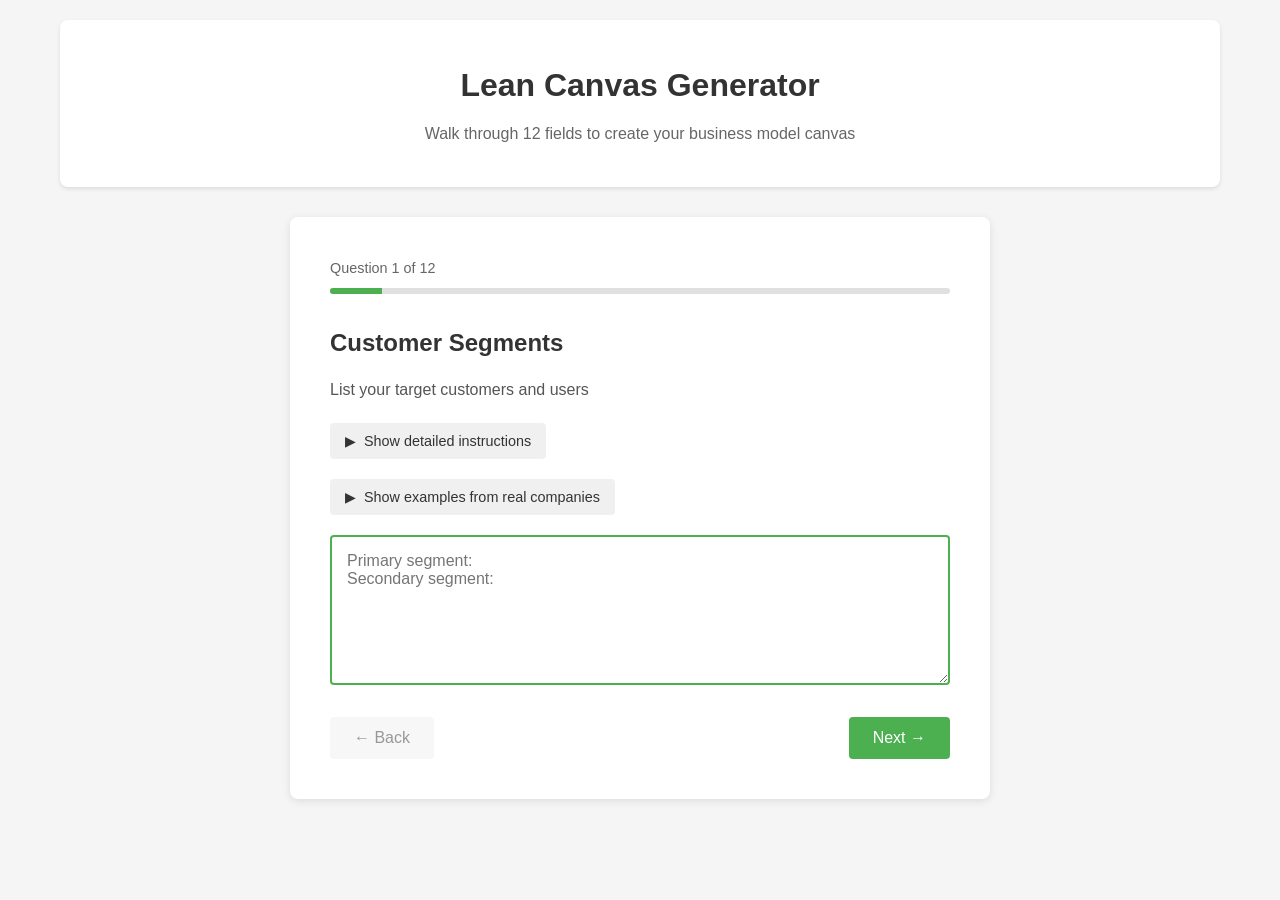
<file: index.html>
<!DOCTYPE html>
<html lang="en">
  <head>
    <meta charset="UTF-8" />
    <meta name="viewport" content="width=device-width, initial-scale=1.0" />
    <title>Lean Canvas Generator</title>
    <style>
      * {
        margin: 0;
        padding: 0;
        box-sizing: border-box;
      }

      body {
        font-family: -apple-system, BlinkMacSystemFont, "Segoe UI", Roboto,
          Oxygen, Ubuntu, Cantarell, sans-serif;
        line-height: 1.6;
        color: #333;
        background: #f5f5f5;
      }

      .container {
        max-width: 1200px;
        margin: 0 auto;
        padding: 20px;
      }

      /* Header */
      header {
        text-align: center;
        padding: 40px 20px;
        background: white;
        margin-bottom: 30px;
        border-radius: 8px;
        box-shadow: 0 2px 4px rgba(0, 0, 0, 0.1);
      }

      header h1 {
        font-size: 2rem;
        margin-bottom: 10px;
      }

      header p {
        color: #666;
      }

      /* Wizard Mode Styles */
      #wizardView {
        display: block;
      }

      #canvasView {
        display: none;
      }

      .wizard-card {
        background: white;
        border-radius: 8px;
        padding: 40px;
        max-width: 700px;
        margin: 0 auto;
        box-shadow: 0 2px 8px rgba(0, 0, 0, 0.1);
      }

      .progress-bar {
        margin-bottom: 30px;
      }

      .progress-text {
        font-size: 0.9rem;
        color: #666;
        margin-bottom: 8px;
      }

      .progress-track {
        width: 100%;
        height: 6px;
        background: #e0e0e0;
        border-radius: 3px;
        overflow: hidden;
      }

      .progress-fill {
        height: 100%;
        background: #4caf50;
        transition: width 0.3s ease;
      }

      .field-title {
        font-size: 1.5rem;
        margin-bottom: 15px;
        font-weight: 600;
      }

      .brief-instruction {
        font-size: 1rem;
        color: #555;
        margin-bottom: 20px;
      }

      .detailed-instruction {
        margin-bottom: 20px;
      }

      .detail-toggle {
        background: #f0f0f0;
        border: none;
        padding: 10px 15px;
        border-radius: 4px;
        cursor: pointer;
        font-size: 0.9rem;
        color: #333;
        display: flex;
        align-items: center;
        gap: 8px;
        margin-bottom: 10px;
      }

      .detail-toggle:hover {
        background: #e0e0e0;
      }

      .detail-content {
        display: none;
        background: #f9f9f9;
        padding: 15px;
        border-radius: 4px;
        font-size: 0.95rem;
        color: #555;
        line-height: 1.6;
        margin-top: 10px;
      }

      .detail-content.active {
        display: block;
      }

      .examples-section {
        margin-bottom: 20px;
      }

      .examples-content {
        display: none;
        background: #f9f9f9;
        padding: 10px 12px;
        border-radius: 4px;
        font-size: 0.85rem;
        color: #333;
        line-height: 1.5;
        margin-top: 10px;
      }

      .examples-content.active {
        display: block;
      }

      .example-item {
        margin-bottom: 6px;
        color: #555;
      }

      .example-item:last-child {
        margin-bottom: 0;
      }

      .example-company {
        font-weight: 600;
        color: #4caf50;
      }

      .input-area {
        margin-bottom: 25px;
      }

      textarea {
        width: 100%;
        min-height: 150px;
        padding: 15px;
        border: 2px solid #ddd;
        border-radius: 4px;
        font-size: 1rem;
        font-family: inherit;
        resize: vertical;
        transition: border-color 0.2s;
      }

      textarea:focus {
        outline: none;
        border-color: #4caf50;
      }

      .navigation {
        display: flex;
        justify-content: space-between;
        gap: 10px;
      }

      button {
        padding: 12px 24px;
        border: none;
        border-radius: 4px;
        font-size: 1rem;
        cursor: pointer;
        transition: all 0.2s;
      }

      .btn-primary {
        background: #4caf50;
        color: white;
      }

      .btn-primary:hover {
        background: #45a049;
      }

      .btn-secondary {
        background: #f0f0f0;
        color: #333;
      }

      .btn-secondary:hover {
        background: #e0e0e0;
      }

      .btn-secondary:disabled {
        opacity: 0.5;
        cursor: not-allowed;
      }

      /* Canvas View Styles */
      .canvas-controls {
        background: white;
        padding: 20px;
        border-radius: 8px;
        margin-bottom: 20px;
        display: flex;
        justify-content: space-between;
        align-items: center;
        flex-wrap: wrap;
        gap: 15px;
        box-shadow: 0 2px 4px rgba(0, 0, 0, 0.1);
      }

      .canvas-title-input {
        padding: 10px;
        border: 2px solid #ddd;
        border-radius: 4px;
        font-size: 1rem;
        flex: 1;
        min-width: 200px;
      }

      .export-buttons {
        display: flex;
        gap: 10px;
        flex-wrap: wrap;
      }

      .canvas-grid {
        background: white;
        border-radius: 8px;
        padding: 20px;
        box-shadow: 0 2px 8px rgba(0, 0, 0, 0.1);
        display: grid;
        grid-template-columns: repeat(5, 1fr);
        grid-template-rows: repeat(3, auto);
        gap: 1px;
        background: #ddd;
      }

      .canvas-box {
        background: white;
        padding: 20px;
        min-height: 200px;
        position: relative;
      }

      .canvas-box h3 {
        font-size: 0.9rem;
        text-transform: uppercase;
        color: #666;
        margin-bottom: 10px;
        letter-spacing: 0.5px;
      }

      .canvas-box-content {
        font-size: 0.95rem;
        white-space: pre-wrap;
        color: #333;
        line-height: 1.5;
      }

      /* Grid layout matching standard Lean Canvas */
      .box-problem {
        grid-column: 1;
        grid-row: 1;
      }
      .box-solution {
        grid-column: 2;
        grid-row: 1;
      }
      .box-uniqueValueProposition {
        grid-column: 3;
        grid-row: 1;
      }
      .box-unfairAdvantage {
        grid-column: 4;
        grid-row: 1;
      }
      .box-customerSegments {
        grid-column: 5;
        grid-row: 1;
      }

      .box-existingAlternatives {
        grid-column: 1;
        grid-row: 2;
      }
      .box-keyMetrics {
        grid-column: 2;
        grid-row: 2;
      }
      .box-highLevelConcept {
        grid-column: 3;
        grid-row: 2;
      }
      .box-channels {
        grid-column: 4;
        grid-row: 2;
      }
      .box-earlyAdopters {
        grid-column: 5;
        grid-row: 2;
      }

      .box-costStructure {
        grid-column: 1 / 4;
        grid-row: 3;
      }
      .box-revenueStreams {
        grid-column: 4 / 6;
        grid-row: 3;
      }

      /* Print Styles */
      @media print {
        body {
          background: white;
        }
        .canvas-controls,
        header {
          display: none;
        }
        .canvas-grid {
          box-shadow: none;
          border: 2px solid #000;
        }
        .canvas-box {
          border: 1px solid #333;
        }
      }

      /* Responsive */
      @media (max-width: 768px) {
        .wizard-card {
          padding: 20px;
        }

        .canvas-grid {
          grid-template-columns: 1fr;
          grid-template-rows: auto;
        }

        .canvas-box {
          grid-column: 1 !important;
          grid-row: auto !important;
        }
      }
    </style>
  </head>
  <body>
    <div class="container">
      <header>
        <h1>Lean Canvas Generator</h1>
        <p>Walk through 12 fields to create your business model canvas</p>
      </header>

      <!-- Wizard View -->
      <div id="wizardView">
        <div class="wizard-card">
          <div class="progress-bar">
            <div class="progress-text">
              <span id="progressText">Question 1 of 12</span>
            </div>
            <div class="progress-track">
              <div
                class="progress-fill"
                id="progressFill"
                style="width: 8.33%"
              ></div>
            </div>
          </div>

          <h2 class="field-title" id="fieldTitle"></h2>
          <p class="brief-instruction" id="briefInstruction"></p>

          <div class="detailed-instruction">
            <button class="detail-toggle" id="detailToggle">
              <span id="toggleIcon">▶</span>
              <span>Show detailed instructions</span>
            </button>
            <div class="detail-content" id="detailContent"></div>
          </div>

          <div class="examples-section">
            <button class="detail-toggle" id="examplesToggle">
              <span id="examplesToggleIcon">▶</span>
              <span>Show examples from real companies</span>
            </button>
            <div class="examples-content" id="examplesContent"></div>
          </div>

          <div class="input-area">
            <textarea
              id="fieldInput"
              placeholder="Enter your answer here..."
              autofocus
            ></textarea>
          </div>

          <div class="navigation">
            <button class="btn-secondary" id="backBtn" disabled>← Back</button>
            <button class="btn-primary" id="nextBtn">Next →</button>
          </div>
        </div>
      </div>

      <!-- Canvas View -->
      <div id="canvasView">
        <div class="canvas-controls">
          <input
            type="text"
            class="canvas-title-input"
            id="canvasTitle"
            placeholder="Canvas Title (optional)"
          />
          <div class="export-buttons">
            <button class="btn-secondary" id="editBtn">✏️ Edit</button>
            <button class="btn-primary" id="exportMdBtn">
              📄 Export Markdown
            </button>
            <button class="btn-primary" id="exportPdfBtn">🖨️ Print/PDF</button>
            <button class="btn-secondary" id="copyBtn">📋 Copy</button>
            <button class="btn-secondary" id="newCanvasBtn">
              🔄 New Canvas
            </button>
          </div>
        </div>

        <div class="canvas-grid" id="canvasGrid"></div>
      </div>
    </div>

    <script>
      // Field Definitions (ordered: 1a, 1b, 2a, 2b, 3a, 3b, 4, 5, 6, 7, 8, 9)
      const FIELDS = [
        {
          id: "customerSegments",
          title: "Customer Segments",
          brief: "List your target customers and users",
          detailed:
            "A customer is someone who pays for your product. A user does not. Your list of customer segments should represent the total addressable market (TAM) for your idea. Be specific - not 'everyone'. Include demographics, behaviors, and needs. If you have different user types (e.g., buyers vs users), list both. Start narrow - you can expand later.",
          placeholder: "Primary segment:\nSecondary segment:",
          examples: [
            { company: "Airbnb", text: "Guest. #buyer\nHosts. #seller" },
            {
              company: "Facebook",
              text: "College student. #user\nAdvertisers. #customers",
            },
            { company: "Starbucks", text: "Coffee drinkers." },
            {
              company: "Altverse-Big",
              text: "Software developers/agencies\nMarketers\nRetail\nConstruction\nTravel\nEducation\nHealthcare",
            },
            {
              company: "Altverse-Home-Construction",
              text: "Architects. #customers\nHomeowners #user",
            },
            {
              company: "Altverse-Retail-Furniture",
              text: "Retailer. #customers\nConsumer. #user",
            },
          ],
        },
        {
          id: "earlyAdopters",
          title: "Early Adopters",
          brief: "List characteristics of your ideal customer",
          detailed:
            "Your objective is to define an early adopter, not a mainstream customer. Your early adopters represent a specific subset of your total addressable market - this is your ideal starting customer segment (also called your ideal customer profile). Your sole job should be to find and target early adopters, which requires bold, clear, and specific messaging.",
          placeholder: "Characteristics:\n- \n- \n- ",
          examples: [
            {
              company: "Airbnb",
              text: "Travelers attending events/conventions. #buyer\nPeople with extra rooms willing to rent. #seller",
            },
            {
              company: "Facebook",
              text: "Ivy League Schools starting with Harvard University. #user\nAdvertisers that want to reach college students. #customer",
            },
            {
              company: "Starbucks",
              text: "People who brew their coffee at home.",
            },
            {
              company: "Altverse",
              text: "Software developers/agencies that build AR VR apps for clients.",
            },
            {
              company: "Altverse-Home-Construction",
              text: "Architects who build 3D renderings for their clients.",
            },
            {
              company: "Altverse-Retail-Furniture",
              text: "Furniture retailers.",
            },
          ],
        },
        {
          id: "problem",
          title: "Problem",
          brief: "List your customer's top 3 problems",
          detailed:
            "What are the most painful problems your customers face? Focus on problems worth solving - ones customers actively try to solve today. Prioritize the top one to three issues that you believe are most pressing for your customers.",
          placeholder: "1. Problem one\n2. Problem two\n3. Problem three",
          examples: [
            {
              company: "Airbnb",
              text: "Looking for a room to rent when hotels are sold out. #buyer\nEarn extra cash by renting a room in your house/apartment. #seller",
            },
            {
              company: "Facebook",
              text: "Existing online social networks fail to deliver on core promises: friends as badges vs true friends, low quality conversations, low user engagement.\nAdvertisers want a highly targeted and active audience. #customer",
            },
            {
              company: "Starbucks",
              text: "People have limited choices for freshly brewed high quality coffee.",
            },
            {
              company: "Altverse",
              text: "Creating AR/VR apps is hard.\nRequires coding skills.\nTakes too long.\nExpensive.",
            },
            {
              company: "Altverse-Retail-Furniture",
              text: "Creating 3D models for e-commerce requires technical skills and is expensive. #customer\nCustomers struggle with visualizing if furniture will fit in their space. #user",
            },
          ],
        },
        {
          id: "existingAlternatives",
          title: "Existing Alternatives",
          brief: "List how these problems are solved today",
          detailed:
            "Document how you think your early adopters currently address these problems. Unless you are solving a brand new problem (unlikely), solutions probably already exist. These solutions may not be from an obvious competitor - they could be email, spreadsheets, or manual processes.",
          placeholder: "Current solutions customers use...",
          examples: [
            {
              company: "Airbnb",
              text: "Hotel rooms #buyer\nCouch surfing #buyer\nStay with friend #buyer\nCan only rent out entire apartment #seller",
            },
            {
              company: "Facebook",
              text: "Friendster, MySpace #user\nBanner ads, Google AdWords, Yahoo #customer",
            },
            {
              company: "Starbucks",
              text: "Supermarket coffee\nDunkin' Donuts/McDonald's\nHome brewed coffee",
            },
            {
              company: "Altverse",
              text: "Google AR/VR\nApple ARKit\nVuforia\nMAXST\nUnity",
            },
            {
              company: "Altverse-Home-Construction",
              text: "BIM & CAD tools\nSketchUp\nAutodesk",
            },
            {
              company: "Altverse-Retail-Furniture",
              text: "Build in house\nHire a software development agency\nHouzz",
            },
          ],
        },
        {
          id: "uniqueValueProposition",
          title: "Unique Value Proposition",
          brief:
            "Single, clear, compelling message that turns an unaware visitor into an interested prospect",
          detailed:
            "Defining a UVP forces you to answer the question: why is your product different and worth paying attention to? Focus on outcomes - a good UVP gets inside customers' heads and focuses on the benefits they will derive from using your product. The key to crafting an effective UVP is connecting it to the number one problem you are solving for your customers. A compelling unique value proposition either promises a better desired outcome, a better way of achieving the desired outcome, or both. Limit to 120 characters if possible.",
          placeholder: "We help X do Y by Z...",
          examples: [
            {
              company: "Airbnb",
              text: "Earn extra cash #seller\nFind a hotel room alternative #buyer",
            },
            {
              company: "Facebook",
              text: "Connect and share with your friends, not strangers #user\nReach a highly segmented audience of active users with a high ROI #customer",
            },
            {
              company: "Starbucks",
              text: "A third place between work and home.",
            },
            {
              company: "Altverse",
              text: "Create rich, immersive AR VR experiences. No coding required.",
            },
            {
              company: "Altverse-Retail-Furniture",
              text: "Quickly embed 3D models to enhance online shopping experience.",
            },
          ],
        },
        {
          id: "highLevelConcept",
          title: "High-Level Concept",
          brief:
            "List your X for Y analogy (e.g., YouTube = Flickr for videos)",
          detailed:
            "An analogy that quickly explains your concept. Format: '[Known thing] for [your market]'. Examples: 'YouTube for education' or 'Uber for dog walking'. The high-concept pitch should not be confused with a UVP and is not intended to be used on your landing page. It's effectively used in scenarios where you want to quickly get your idea across and make it easy to spread.",
          placeholder: "X for Y",
          examples: [
            { company: "Airbnb", text: "Couch surfing for professionals." },
            {
              company: "Facebook",
              text: "Friendster for college students. #user",
            },
            { company: "Starbucks", text: "McDonald's for coffee." },
            { company: "Altverse", text: "No code VR apps." },
            {
              company: "Altverse-Retail-Furniture",
              text: "Ikea place for your furniture.",
            },
          ],
        },
        {
          id: "solution",
          title: "Solution",
          brief: "Outline possible solutions for each problem",
          detailed:
            "Know that it is fairly common for your customer problems to get reprioritized or completely replaced with new ones after just a few customer conversations. Simply sketch out the simplest thing you could possibly build to address each problem listed on your Lean Canvas. Bind a solution to your problem as late as possible.",
          placeholder:
            "Solution for problem 1:\nSolution for problem 2:\nSolution for problem 3:",
          examples: [
            {
              company: "Airbnb",
              text: "Marketplace that connects guests with hosts.",
            },
            {
              company: "Facebook",
              text: "Instead of trying to create a new social network, remove friction from pre-existing social networks such as those on college campuses.",
            },
            {
              company: "Starbucks",
              text: "Bring Italian coffeehouse tradition to the US.",
            },
            {
              company: "Altverse",
              text: "Scan a physical space or object with your phone to create a 3D model.\nQuickly customize your model.\nDeploy your app with a single click.",
            },
          ],
        },
        {
          id: "channels",
          title: "Channels",
          brief: "List your paths to customers",
          detailed:
            "Failing to build a clear path to customers is among the top reasons why startups fail. It's important to think about your scalable channels from day one so that you can start building and testing them early. The initial goal of a startup is to learn, not to scale. So, at first, it's OK to rely on any channels that get you in front of potential customers.",
          placeholder: "1. Channel one\n2. Channel two\n3. Channel three",
          examples: [
            {
              company: "Airbnb",
              text: "Billboards. Online ads. Word of mouth.",
            },
            {
              company: "Facebook",
              text: "Viral usage model. #user\nSeed Ivy League Schools. #user\nAuction based platform. #customer\nDirect sales. #customer",
            },
            {
              company: "Starbucks",
              text: "Retail stores, supermarkets, advertising.",
            },
            {
              company: "Altverse",
              text: "Direct sales.\nConferences.\nAds.\nTrade shows.",
            },
          ],
        },
        {
          id: "revenueStreams",
          title: "Revenue Streams",
          brief: "List your sources of revenue",
          detailed:
            "How will you make money? The price you pick determines your customer segment. Getting paid is the first form of validation - getting a customer to give you money is one of the hardest challenges. Include pricing model (subscription, one-time, freemium, transaction fee), price points, and revenue per customer.",
          placeholder: "Primary revenue:\nSecondary revenue:\nPricing model:",
          examples: [
            { company: "Airbnb", text: "Booking fee" },
            {
              company: "Facebook",
              text: "Derivative currency: 300 average monthly page views per user. #user\nAdvertising revenue: $1 CPM, X CPC, Y CPA. #customers\nARPU = $0.3/month\nUser lifetime value = ARPU × 4 years = $14.40",
            },
            {
              company: "Starbucks",
              text: "Coffee: $5 per cup\nCoffee beans: $12 per bag",
            },
            {
              company: "Altverse-Big",
              text: "30 day free trial\n$50/month for unlimited apps",
            },
            {
              company: "Altverse-Home-Construction",
              text: "30 day free trial\n$100/month for unlimited apps",
            },
            {
              company: "Altverse-Retail-Furniture",
              text: "$1 per rendered object per year",
            },
          ],
        },
        {
          id: "costStructure",
          title: "Cost Structure",
          brief: "List your fixed and variable costs",
          detailed:
            "What will it cost you to define, build, and launch your MVP? What will your ongoing burn rate look like (salaries, office rent, etc.)? First, model the runway you will need to define, build, and launch your MVP. Then revise after you get there. Include customer acquisition costs, hosting/infrastructure, salaries, and tools/services.",
          placeholder: "Fixed costs:\n- \nVariable costs:\n- ",
          examples: [
            { company: "Airbnb", text: "Website. Advertising. People costs." },
            {
              company: "Facebook",
              text: "People: Unpaid\nHosting costs: $85/month",
            },
            { company: "Starbucks", text: "People\nRetail store costs" },
            {
              company: "Altverse",
              text: "Hosting costs\nPeople costs: 40 hours × $65/hour = $10,000/month",
            },
          ],
        },
        {
          id: "keyMetrics",
          title: "Key Metrics",
          brief: "List key numbers telling how your business is doing today",
          detailed:
            "List the top three to five metrics that you'll use to measure whether your business model is working. Instead of measuring how much stuff you're building (outputs), focus on measuring how many people are using your product and how (outcomes). The right outcome metrics tend to be customer-centric versus product-centric. Examples include: Number of new customers, Monthly recurring revenue (MRR), Customer lifetime value (LTV), Daily/Monthly active users.",
          placeholder: "1. Metric one\n2. Metric two\n3. Metric three",
          examples: [
            {
              company: "Airbnb",
              text: "Guest nights booked\nNumber of listings #seller\nNumber of searches #buyer",
            },
            {
              company: "Facebook",
              text: "$100 million valuation in two years\nCustomer traction: Impressions, clicks, conversions #customer\nUser traction: DAU MAU Page Views #user",
            },
            {
              company: "Starbucks",
              text: "Number of cups served\nNumber of customers\nAverage revenue per customer",
            },
            {
              company: "Altverse",
              text: "Number of trials\nPaid conversion rate\nLTV/CAC",
            },
            {
              company: "Altverse-Retail-Furniture",
              text: "Number of objects rendered\nPaid conversion rate\nLTV/CAC",
            },
          ],
        },
        {
          id: "unfairAdvantage",
          title: "Unfair Advantage",
          brief: "Something that can't easily be copied or bought",
          detailed:
            "A real unfair advantage is something that cannot be easily copied or bought. Examples include: insider information, the right 'expert' endorsements, a dream team, personal authority, network effects, platform effects, community, existing customers, organic SEO ranking. If an unfair advantage story isn't readily apparent, it is always better to leave this box blank rather than stuffing it with a weak unfair advantage. The good news is that you don't need one from the outset.",
          placeholder: "Our advantage is...",
          examples: [
            { company: "Airbnb", text: "Blank" },
            {
              company: "Facebook",
              text: "High user engagement through network effects translates to more clicks for advertisements. #customers",
            },
            {
              company: "Starbucks",
              text: "Community convenience and accessibility.",
            },
            { company: "Altverse", text: "Platform effect." },
            { company: "Altverse-Retail-Furniture", text: "Blank" },
          ],
        },
      ];

      // State Management
      let state = {
        currentField: 0,
        canvasTitle: "",
        fields: {},
        source: "manual",
        createdAt: new Date().toISOString(),
        updatedAt: new Date().toISOString(),
      };

      // Initialize fields
      FIELDS.forEach((field) => {
        state.fields[field.id] = { value: "", notes: "" };
      });

      // Load from localStorage if exists
      const savedState = localStorage.getItem("leanCanvasState");
      if (savedState) {
        state = { ...state, ...JSON.parse(savedState) };
      }

      // DOM Elements
      const wizardView = document.getElementById("wizardView");
      const canvasView = document.getElementById("canvasView");
      const fieldTitle = document.getElementById("fieldTitle");
      const briefInstruction = document.getElementById("briefInstruction");
      const detailContent = document.getElementById("detailContent");
      const examplesContent = document.getElementById("examplesContent");
      const fieldInput = document.getElementById("fieldInput");
      const backBtn = document.getElementById("backBtn");
      const nextBtn = document.getElementById("nextBtn");
      const progressText = document.getElementById("progressText");
      const progressFill = document.getElementById("progressFill");
      const detailToggle = document.getElementById("detailToggle");
      const toggleIcon = document.getElementById("toggleIcon");
      const examplesToggle = document.getElementById("examplesToggle");
      const examplesToggleIcon = document.getElementById("examplesToggleIcon");
      const canvasTitle = document.getElementById("canvasTitle");

      // Detail Toggle
      detailToggle.addEventListener("click", () => {
        detailContent.classList.toggle("active");
        if (detailContent.classList.contains("active")) {
          toggleIcon.textContent = "▼";
          detailToggle.querySelector("span:last-child").textContent =
            "Hide detailed instructions";
        } else {
          toggleIcon.textContent = "▶";
          detailToggle.querySelector("span:last-child").textContent =
            "Show detailed instructions";
        }
      });

      // Examples Toggle
      examplesToggle.addEventListener("click", () => {
        examplesContent.classList.toggle("active");
        if (examplesContent.classList.contains("active")) {
          examplesToggleIcon.textContent = "▼";
          examplesToggle.querySelector("span:last-child").textContent =
            "Hide examples from real companies";
        } else {
          examplesToggleIcon.textContent = "▶";
          examplesToggle.querySelector("span:last-child").textContent =
            "Show examples from real companies";
        }
      });

      // Render Current Field
      function renderField() {
        const field = FIELDS[state.currentField];
        fieldTitle.textContent = field.title;
        briefInstruction.textContent = field.brief;
        detailContent.textContent = field.detailed;
        fieldInput.value = state.fields[field.id].value;
        fieldInput.placeholder = field.placeholder;

        // Populate examples
        if (field.examples && field.examples.length > 0) {
          let examplesHTML = "";
          field.examples.forEach((example) => {
            // Replace newlines with " | " for compact inline display
            const compactText = example.text.replace(/\n/g, " | ");
            examplesHTML += `<div class="example-item">• <span class="example-company">${example.company}:</span> ${compactText}</div>`;
          });
          examplesContent.innerHTML = examplesHTML;
        } else {
          examplesContent.innerHTML =
            "<p>No examples available for this field.</p>";
        }

        // Update progress
        const progress = ((state.currentField + 1) / FIELDS.length) * 100;
        progressFill.style.width = `${progress}%`;
        progressText.textContent = `Question ${state.currentField + 1} of ${
          FIELDS.length
        }`;

        // Update buttons
        backBtn.disabled = state.currentField === 0;
        nextBtn.textContent =
          state.currentField === FIELDS.length - 1 ? "View Canvas →" : "Next →";

        // Reset detail toggle
        detailContent.classList.remove("active");
        toggleIcon.textContent = "▶";
        detailToggle.querySelector("span:last-child").textContent =
          "Show detailed instructions";

        // Reset examples toggle
        examplesContent.classList.remove("active");
        examplesToggleIcon.textContent = "▶";
        examplesToggle.querySelector("span:last-child").textContent =
          "Show examples from real companies";

        // Focus input
        fieldInput.focus();
      }

      // Save Current Field
      function saveCurrentField() {
        const field = FIELDS[state.currentField];
        state.fields[field.id].value = fieldInput.value;
        state.updatedAt = new Date().toISOString();
        localStorage.setItem("leanCanvasState", JSON.stringify(state));
      }

      // Navigation
      backBtn.addEventListener("click", () => {
        saveCurrentField();
        state.currentField--;
        renderField();
      });

      nextBtn.addEventListener("click", () => {
        saveCurrentField();
        if (state.currentField < FIELDS.length - 1) {
          state.currentField++;
          renderField();
        } else {
          showCanvas();
        }
      });

      // Auto-save on input
      fieldInput.addEventListener("input", () => {
        saveCurrentField();
      });

      // Keyboard navigation
      fieldInput.addEventListener("keydown", (e) => {
        if (e.key === "Enter" && e.metaKey) {
          nextBtn.click();
        }
      });

      // Show Canvas View
      function showCanvas() {
        wizardView.style.display = "none";
        canvasView.style.display = "block";
        canvasTitle.value = state.canvasTitle || "";
        renderCanvas();
      }

      // Render Canvas Grid
      function renderCanvas() {
        const grid = document.getElementById("canvasGrid");
        grid.innerHTML = "";

        FIELDS.forEach((field) => {
          const box = document.createElement("div");
          box.className = `canvas-box box-${field.id}`;
          box.innerHTML = `
                    <h3>${field.title}</h3>
                    <div class="canvas-box-content">${
                      state.fields[field.id].value || "<em>Not filled</em>"
                    }</div>
                `;
          grid.appendChild(box);
        });
      }

      // Edit Button
      document.getElementById("editBtn").addEventListener("click", () => {
        canvasView.style.display = "none";
        wizardView.style.display = "block";
        renderField();
      });

      // Export to Markdown
      document.getElementById("exportMdBtn").addEventListener("click", () => {
        const title = canvasTitle.value || "Lean Canvas";
        let markdown = `# ${title}\n\n`;
        markdown += `*Created: ${new Date(
          state.createdAt
        ).toLocaleDateString()}*\n`;
        markdown += `*Updated: ${new Date(
          state.updatedAt
        ).toLocaleDateString()}*\n\n`;
        markdown += `---\n\n`;

        FIELDS.forEach((field) => {
          markdown += `## ${field.title}\n\n`;
          markdown += `${state.fields[field.id].value || "_Not filled_"}\n\n`;
        });

        const blob = new Blob([markdown], { type: "text/markdown" });
        const url = URL.createObjectURL(blob);
        const a = document.createElement("a");
        a.href = url;
        a.download = `${title
          .replace(/\s+/g, "-")
          .toLowerCase()}-${Date.now()}.md`;
        a.click();
        URL.revokeObjectURL(url);
      });

      // Print/PDF
      document.getElementById("exportPdfBtn").addEventListener("click", () => {
        window.print();
      });

      // Copy to Clipboard
      document.getElementById("copyBtn").addEventListener("click", async () => {
        const title = canvasTitle.value || "Lean Canvas";
        let text = `${title}\n${"=".repeat(title.length)}\n\n`;

        FIELDS.forEach((field) => {
          text += `${field.title}\n${"-".repeat(field.title.length)}\n`;
          text += `${state.fields[field.id].value || "Not filled"}\n\n`;
        });

        try {
          await navigator.clipboard.writeText(text);
          const btn = document.getElementById("copyBtn");
          const originalText = btn.textContent;
          btn.textContent = "✓ Copied!";
          setTimeout(() => {
            btn.textContent = originalText;
          }, 2000);
        } catch (err) {
          alert("Failed to copy to clipboard");
        }
      });

      // New Canvas
      document.getElementById("newCanvasBtn").addEventListener("click", () => {
        if (
          confirm(
            "Start a new canvas? Current canvas will be lost unless you exported it."
          )
        ) {
          state = {
            currentField: 0,
            canvasTitle: "",
            fields: {},
            source: "manual",
            createdAt: new Date().toISOString(),
            updatedAt: new Date().toISOString(),
          };
          FIELDS.forEach((field) => {
            state.fields[field.id] = { value: "", notes: "" };
          });
          localStorage.setItem("leanCanvasState", JSON.stringify(state));
          canvasView.style.display = "none";
          wizardView.style.display = "block";
          renderField();
        }
      });

      // Canvas title save
      canvasTitle.addEventListener("input", () => {
        state.canvasTitle = canvasTitle.value;
        localStorage.setItem("leanCanvasState", JSON.stringify(state));
      });

      // Initialize
      renderField();
    </script>
  </body>
</html>
</file>
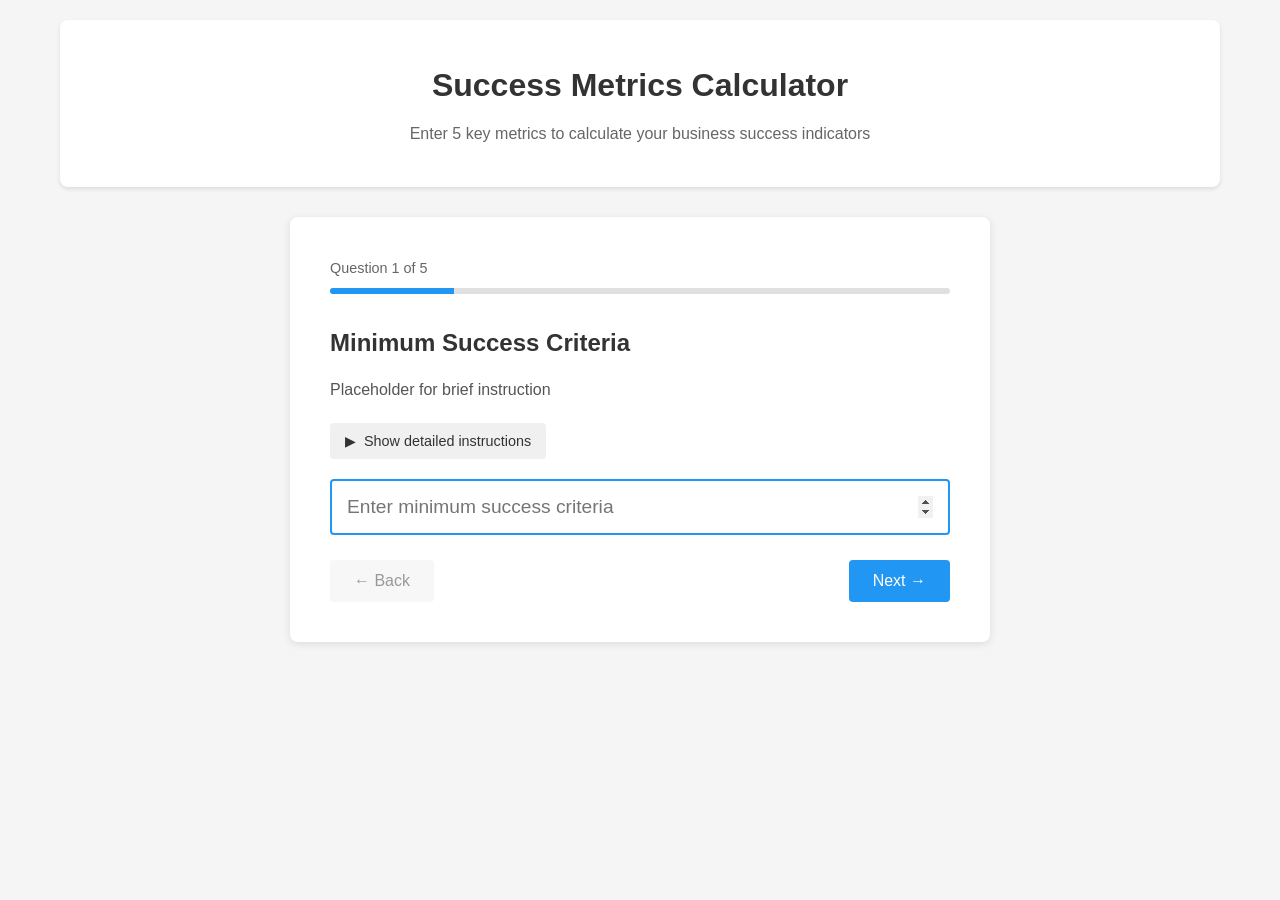
<file: metrics-calculator.html>
<!DOCTYPE html>
<html lang="en">
  <head>
    <meta charset="UTF-8" />
    <meta name="viewport" content="width=device-width, initial-scale=1.0" />
    <title>Success Metrics Calculator</title>
    <style>
      * {
        margin: 0;
        padding: 0;
        box-sizing: border-box;
      }

      body {
        font-family: -apple-system, BlinkMacSystemFont, "Segoe UI", Roboto,
          Oxygen, Ubuntu, Cantarell, sans-serif;
        line-height: 1.6;
        color: #333;
        background: #f5f5f5;
      }

      .container {
        max-width: 1200px;
        margin: 0 auto;
        padding: 20px;
      }

      /* Header */
      header {
        text-align: center;
        padding: 40px 20px;
        background: white;
        margin-bottom: 30px;
        border-radius: 8px;
        box-shadow: 0 2px 4px rgba(0, 0, 0, 0.1);
      }

      header h1 {
        font-size: 2rem;
        margin-bottom: 10px;
      }

      header p {
        color: #666;
      }

      /* Wizard Mode Styles */
      #wizardView {
        display: block;
      }

      #resultsView {
        display: none;
      }

      .wizard-card {
        background: white;
        border-radius: 8px;
        padding: 40px;
        max-width: 700px;
        margin: 0 auto;
        box-shadow: 0 2px 8px rgba(0, 0, 0, 0.1);
      }

      .progress-bar {
        margin-bottom: 30px;
      }

      .progress-text {
        font-size: 0.9rem;
        color: #666;
        margin-bottom: 8px;
      }

      .progress-track {
        width: 100%;
        height: 6px;
        background: #e0e0e0;
        border-radius: 3px;
        overflow: hidden;
      }

      .progress-fill {
        height: 100%;
        background: #2196f3;
        transition: width 0.3s ease;
      }

      .field-title {
        font-size: 1.5rem;
        margin-bottom: 15px;
        font-weight: 600;
      }

      .brief-instruction {
        font-size: 1rem;
        color: #555;
        margin-bottom: 20px;
      }

      .detailed-instruction {
        margin-bottom: 20px;
      }

      .detail-toggle {
        background: #f0f0f0;
        border: none;
        padding: 10px 15px;
        border-radius: 4px;
        cursor: pointer;
        font-size: 0.9rem;
        color: #333;
        display: flex;
        align-items: center;
        gap: 8px;
        margin-bottom: 10px;
      }

      .detail-toggle:hover {
        background: #e0e0e0;
      }

      .detail-content {
        display: none;
        background: #f9f9f9;
        padding: 15px;
        border-radius: 4px;
        font-size: 0.95rem;
        color: #555;
        line-height: 1.6;
        margin-top: 10px;
      }

      .detail-content.active {
        display: block;
      }

      .input-area {
        margin-bottom: 25px;
      }

      input[type="number"] {
        width: 100%;
        padding: 15px;
        border: 2px solid #ddd;
        border-radius: 4px;
        font-size: 1.2rem;
        font-family: inherit;
        transition: border-color 0.2s;
      }

      input[type="number"]:focus {
        outline: none;
        border-color: #2196f3;
      }

      .navigation {
        display: flex;
        justify-content: space-between;
        gap: 10px;
      }

      button {
        padding: 12px 24px;
        border: none;
        border-radius: 4px;
        font-size: 1rem;
        cursor: pointer;
        transition: all 0.2s;
      }

      .btn-primary {
        background: #2196f3;
        color: white;
      }

      .btn-primary:hover {
        background: #1976d2;
      }

      .btn-secondary {
        background: #f0f0f0;
        color: #333;
      }

      .btn-secondary:hover {
        background: #e0e0e0;
      }

      .btn-secondary:disabled {
        opacity: 0.5;
        cursor: not-allowed;
      }

      /* Results View Styles */
      .results-controls {
        background: white;
        padding: 20px;
        border-radius: 8px;
        margin-bottom: 20px;
        display: flex;
        justify-content: space-between;
        align-items: center;
        flex-wrap: wrap;
        gap: 15px;
        box-shadow: 0 2px 4px rgba(0, 0, 0, 0.1);
      }

      .results-title {
        font-size: 1.5rem;
        font-weight: 600;
        color: #333;
      }

      .action-buttons {
        display: flex;
        gap: 10px;
        flex-wrap: wrap;
      }

      .results-container {
        background: white;
        border-radius: 8px;
        padding: 30px;
        box-shadow: 0 2px 8px rgba(0, 0, 0, 0.1);
      }

      .results-section {
        margin-bottom: 30px;
      }

      .results-section:last-child {
        margin-bottom: 0;
      }

      .section-title {
        font-size: 1.2rem;
        font-weight: 600;
        color: #2196f3;
        margin-bottom: 15px;
        padding-bottom: 10px;
        border-bottom: 2px solid #e0e0e0;
      }

      .metric-row {
        display: flex;
        justify-content: space-between;
        align-items: center;
        padding: 12px 0;
        border-bottom: 1px solid #f0f0f0;
      }

      .metric-row:last-child {
        border-bottom: none;
      }

      .metric-label {
        font-size: 1rem;
        color: #555;
      }

      .metric-value {
        font-size: 1.2rem;
        font-weight: 600;
        color: #333;
      }

      /* Responsive */
      @media (max-width: 768px) {
        .wizard-card {
          padding: 20px;
        }

        .results-container {
          padding: 20px;
        }

        .metric-row {
          flex-direction: column;
          align-items: flex-start;
          gap: 5px;
        }
      }
    </style>
  </head>
  <body>
    <div class="container">
      <header>
        <h1>Success Metrics Calculator</h1>
        <p>Enter 5 key metrics to calculate your business success indicators</p>
      </header>

      <!-- Wizard View -->
      <div id="wizardView">
        <div class="wizard-card">
          <div class="progress-bar">
            <div class="progress-text">
              <span id="progressText">Question 1 of 5</span>
            </div>
            <div class="progress-track">
              <div
                class="progress-fill"
                id="progressFill"
                style="width: 20%"
              ></div>
            </div>
          </div>

          <h2 class="field-title" id="fieldTitle"></h2>
          <p class="brief-instruction" id="briefInstruction"></p>

          <div class="detailed-instruction">
            <button class="detail-toggle" id="detailToggle">
              <span id="toggleIcon">▶</span>
              <span>Show detailed instructions</span>
            </button>
            <div class="detail-content" id="detailContent"></div>
          </div>

          <div class="input-area">
            <input
              type="number"
              id="fieldInput"
              placeholder="Enter value..."
              step="any"
              autofocus
            />
          </div>

          <div class="navigation">
            <button class="btn-secondary" id="backBtn" disabled>← Back</button>
            <button class="btn-primary" id="nextBtn">Next →</button>
          </div>
        </div>
      </div>

      <!-- Results View -->
      <div id="resultsView">
        <div class="results-controls">
          <h2 class="results-title">Your Success Metrics</h2>
          <div class="action-buttons">
            <button class="btn-secondary" id="editBtn">✏️ Edit Inputs</button>
            <button class="btn-secondary" id="resetBtn">🔄 New Calculation</button>
          </div>
        </div>

        <div class="results-container">
          <!-- Input Values Section -->
          <div class="results-section">
            <h3 class="section-title">Input Metrics</h3>
            <div id="inputMetrics"></div>
          </div>

          <!-- Calculated Values Section -->
          <div class="results-section">
            <h3 class="section-title">Calculated Success Indicators</h3>
            <div id="calculatedMetrics"></div>
          </div>
        </div>
      </div>
    </div>

    <script>
      // Field Definitions
      const FIELDS = [
        {
          id: "minimumSuccessCriteria",
          title: "Minimum Success Criteria",
          brief: "Placeholder for brief instruction",
          detailed: "Placeholder for detailed instruction",
          placeholder: "Enter minimum success criteria",
        },
        {
          id: "revenuePerCustomerPerMonth",
          title: "Revenue per Customer per Month",
          brief: "Placeholder for brief instruction",
          detailed: "Placeholder for detailed instruction",
          placeholder: "Enter revenue per customer per month",
        },
        {
          id: "lifetimeValueYears",
          title: "Lifetime Value in Years",
          brief: "Placeholder for brief instruction",
          detailed: "Placeholder for detailed instruction",
          placeholder: "Enter lifetime value in years",
        },
        {
          id: "conversionRate",
          title: "Conversion Rate",
          brief: "Placeholder for brief instruction",
          detailed: "Placeholder for detailed instruction",
          placeholder: "Enter conversion rate",
        },
        {
          id: "referralRate",
          title: "Referral Rate",
          brief: "Placeholder for brief instruction",
          detailed: "Placeholder for detailed instruction",
          placeholder: "Enter referral rate",
        },
      ];

      // State Management
      let state = {
        currentField: 0,
        inputs: {},
        calculated: {},
        createdAt: new Date().toISOString(),
        updatedAt: new Date().toISOString(),
      };

      // Initialize inputs
      FIELDS.forEach((field) => {
        state.inputs[field.id] = "";
      });

      // Load from localStorage if exists
      const savedState = localStorage.getItem("metricsCalculatorState");
      if (savedState) {
        state = { ...state, ...JSON.parse(savedState) };
      }

      // DOM Elements
      const wizardView = document.getElementById("wizardView");
      const resultsView = document.getElementById("resultsView");
      const fieldTitle = document.getElementById("fieldTitle");
      const briefInstruction = document.getElementById("briefInstruction");
      const detailContent = document.getElementById("detailContent");
      const fieldInput = document.getElementById("fieldInput");
      const backBtn = document.getElementById("backBtn");
      const nextBtn = document.getElementById("nextBtn");
      const progressText = document.getElementById("progressText");
      const progressFill = document.getElementById("progressFill");
      const detailToggle = document.getElementById("detailToggle");
      const toggleIcon = document.getElementById("toggleIcon");

      // Detail Toggle
      detailToggle.addEventListener("click", () => {
        detailContent.classList.toggle("active");
        if (detailContent.classList.contains("active")) {
          toggleIcon.textContent = "▼";
          detailToggle.querySelector("span:last-child").textContent =
            "Hide detailed instructions";
        } else {
          toggleIcon.textContent = "▶";
          detailToggle.querySelector("span:last-child").textContent =
            "Show detailed instructions";
        }
      });

      // Render Current Field
      function renderField() {
        const field = FIELDS[state.currentField];
        fieldTitle.textContent = field.title;
        briefInstruction.textContent = field.brief;
        detailContent.textContent = field.detailed;
        fieldInput.value = state.inputs[field.id];
        fieldInput.placeholder = field.placeholder;

        // Update progress
        const progress = ((state.currentField + 1) / FIELDS.length) * 100;
        progressFill.style.width = `${progress}%`;
        progressText.textContent = `Question ${state.currentField + 1} of ${
          FIELDS.length
        }`;

        // Update buttons
        backBtn.disabled = state.currentField === 0;
        nextBtn.textContent =
          state.currentField === FIELDS.length - 1
            ? "Calculate Results →"
            : "Next →";

        // Reset detail toggle
        detailContent.classList.remove("active");
        toggleIcon.textContent = "▶";
        detailToggle.querySelector("span:last-child").textContent =
          "Show detailed instructions";

        // Focus input
        fieldInput.focus();
      }

      // Save Current Field
      function saveCurrentField() {
        const field = FIELDS[state.currentField];
        state.inputs[field.id] = fieldInput.value;
        state.updatedAt = new Date().toISOString();
        localStorage.setItem("metricsCalculatorState", JSON.stringify(state));
      }

      // Navigation
      backBtn.addEventListener("click", () => {
        saveCurrentField();
        state.currentField--;
        renderField();
      });

      nextBtn.addEventListener("click", () => {
        saveCurrentField();
        if (state.currentField < FIELDS.length - 1) {
          state.currentField++;
          renderField();
        } else {
          calculateResults();
          showResults();
        }
      });

      // Auto-save on input
      fieldInput.addEventListener("input", () => {
        saveCurrentField();
      });

      // Keyboard navigation
      fieldInput.addEventListener("keydown", (e) => {
        if (e.key === "Enter" && e.metaKey) {
          nextBtn.click();
        }
      });

      // Calculate Results
      function calculateResults() {
        // Parse inputs
        const msc = parseFloat(state.inputs.minimumSuccessCriteria) || 0;
        const revenuePerMonth = parseFloat(state.inputs.revenuePerCustomerPerMonth) || 0;
        const lifetimeYears = parseFloat(state.inputs.lifetimeValueYears) || 0;
        const conversionRate = parseFloat(state.inputs.conversionRate) || 0;
        const referralRate = parseFloat(state.inputs.referralRate) || 0;

        // TODO: Add calculation formulas here
        // Placeholder calculations - will be replaced with actual formulas
        state.calculated = {
          yearThreeTotalCustomers: 0,
          churnRateCustomersPerMonth: 0,
          monthlyBreakEvenTotalVisitors: 0,
          monthlyBreakEvenAcquisitionRate: 0,
          monthlyBreakEvenActivationRate: 0,
          monthlyBreakEvenVisitorsFromReferrals: 0,
          monthlyBreakEvenVisitorsWithoutReferrals: 0,
        };

        localStorage.setItem("metricsCalculatorState", JSON.stringify(state));
      }

      // Show Results View
      function showResults() {
        wizardView.style.display = "none";
        resultsView.style.display = "block";
        renderResults();
      }

      // Render Results
      function renderResults() {
        // Render input metrics
        const inputMetricsDiv = document.getElementById("inputMetrics");
        inputMetricsDiv.innerHTML = "";

        FIELDS.forEach((field) => {
          const row = document.createElement("div");
          row.className = "metric-row";
          row.innerHTML = `
            <span class="metric-label">${field.title}</span>
            <span class="metric-value">${state.inputs[field.id] || "Not entered"}</span>
          `;
          inputMetricsDiv.appendChild(row);
        });

        // Render calculated metrics
        const calculatedMetricsDiv = document.getElementById("calculatedMetrics");
        calculatedMetricsDiv.innerHTML = "";

        const calculatedFields = [
          { label: "Year Three Total Customers", key: "yearThreeTotalCustomers" },
          { label: "Churn Rate (Customers per Month)", key: "churnRateCustomersPerMonth" },
          { label: "Monthly Break Even Total Visitors", key: "monthlyBreakEvenTotalVisitors" },
          { label: "Monthly Break Even Acquisition Rate", key: "monthlyBreakEvenAcquisitionRate" },
          { label: "Monthly Break Even Activation Rate", key: "monthlyBreakEvenActivationRate" },
          { label: "Monthly Break Even Visitors from Referrals", key: "monthlyBreakEvenVisitorsFromReferrals" },
          { label: "Monthly Break Even Visitors w/o Referrals", key: "monthlyBreakEvenVisitorsWithoutReferrals" },
        ];

        calculatedFields.forEach((field) => {
          const row = document.createElement("div");
          row.className = "metric-row";
          const value = state.calculated[field.key];
          row.innerHTML = `
            <span class="metric-label">${field.label}</span>
            <span class="metric-value">${typeof value === 'number' ? value.toLocaleString() : value}</span>
          `;
          calculatedMetricsDiv.appendChild(row);
        });
      }

      // Edit Button
      document.getElementById("editBtn").addEventListener("click", () => {
        resultsView.style.display = "none";
        wizardView.style.display = "block";
        renderField();
      });

      // Reset Button
      document.getElementById("resetBtn").addEventListener("click", () => {
        if (
          confirm(
            "Start a new calculation? Current data will be lost."
          )
        ) {
          state = {
            currentField: 0,
            inputs: {},
            calculated: {},
            createdAt: new Date().toISOString(),
            updatedAt: new Date().toISOString(),
          };
          FIELDS.forEach((field) => {
            state.inputs[field.id] = "";
          });
          localStorage.setItem("metricsCalculatorState", JSON.stringify(state));
          resultsView.style.display = "none";
          wizardView.style.display = "block";
          renderField();
        }
      });

      // Initialize
      renderField();
    </script>
  </body>
</html>
</file>
